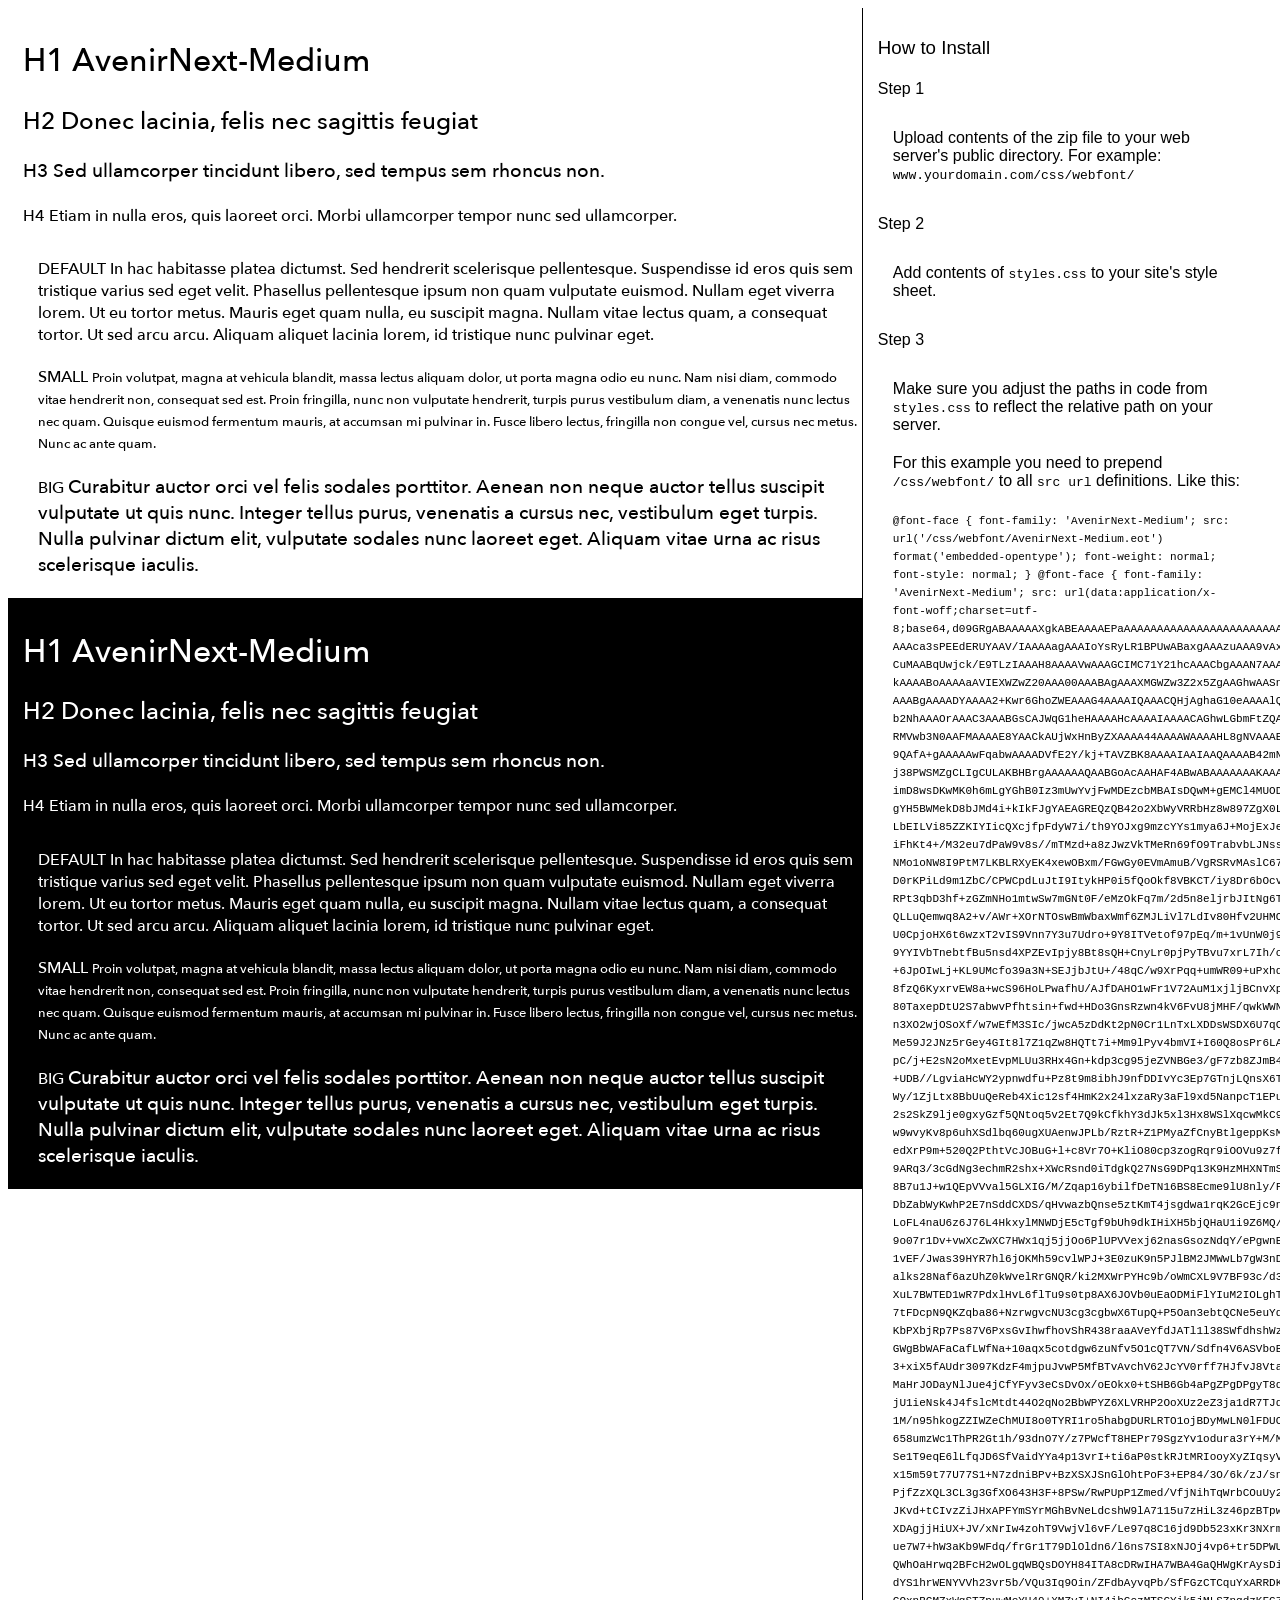
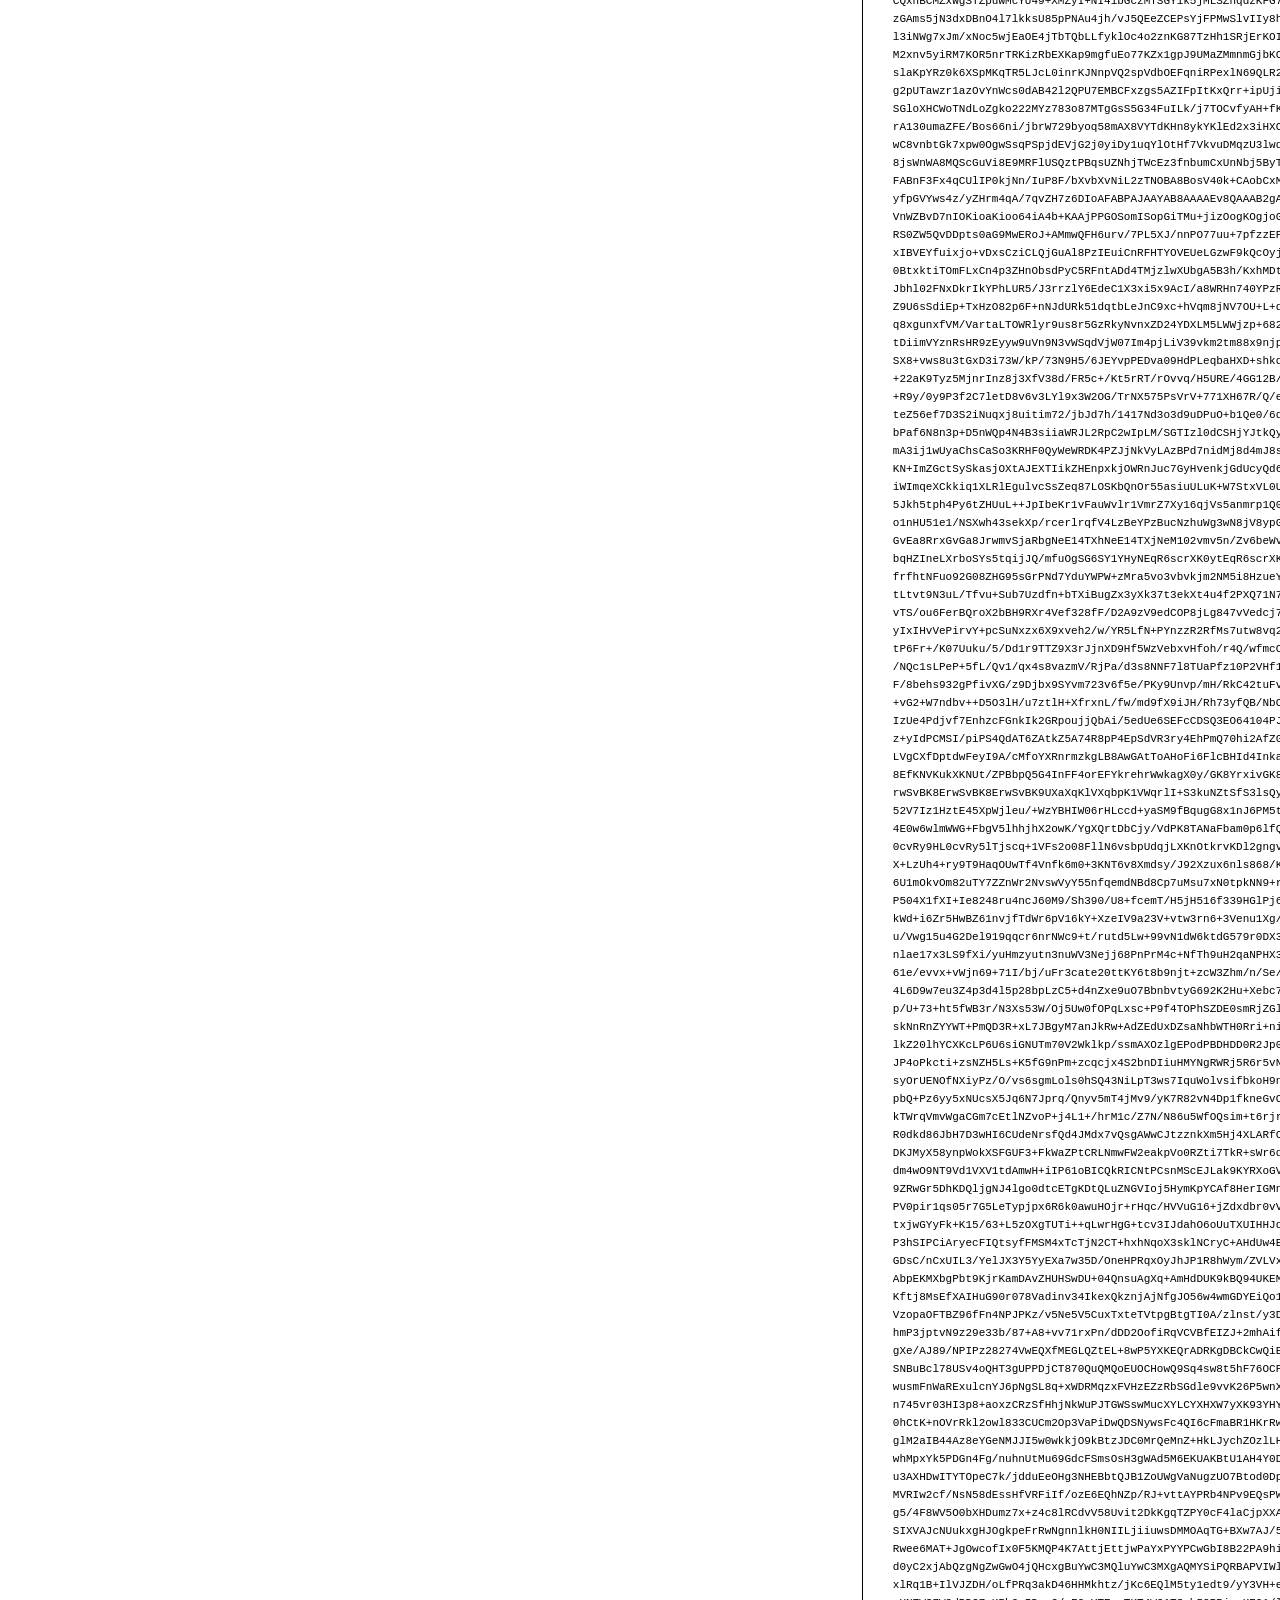
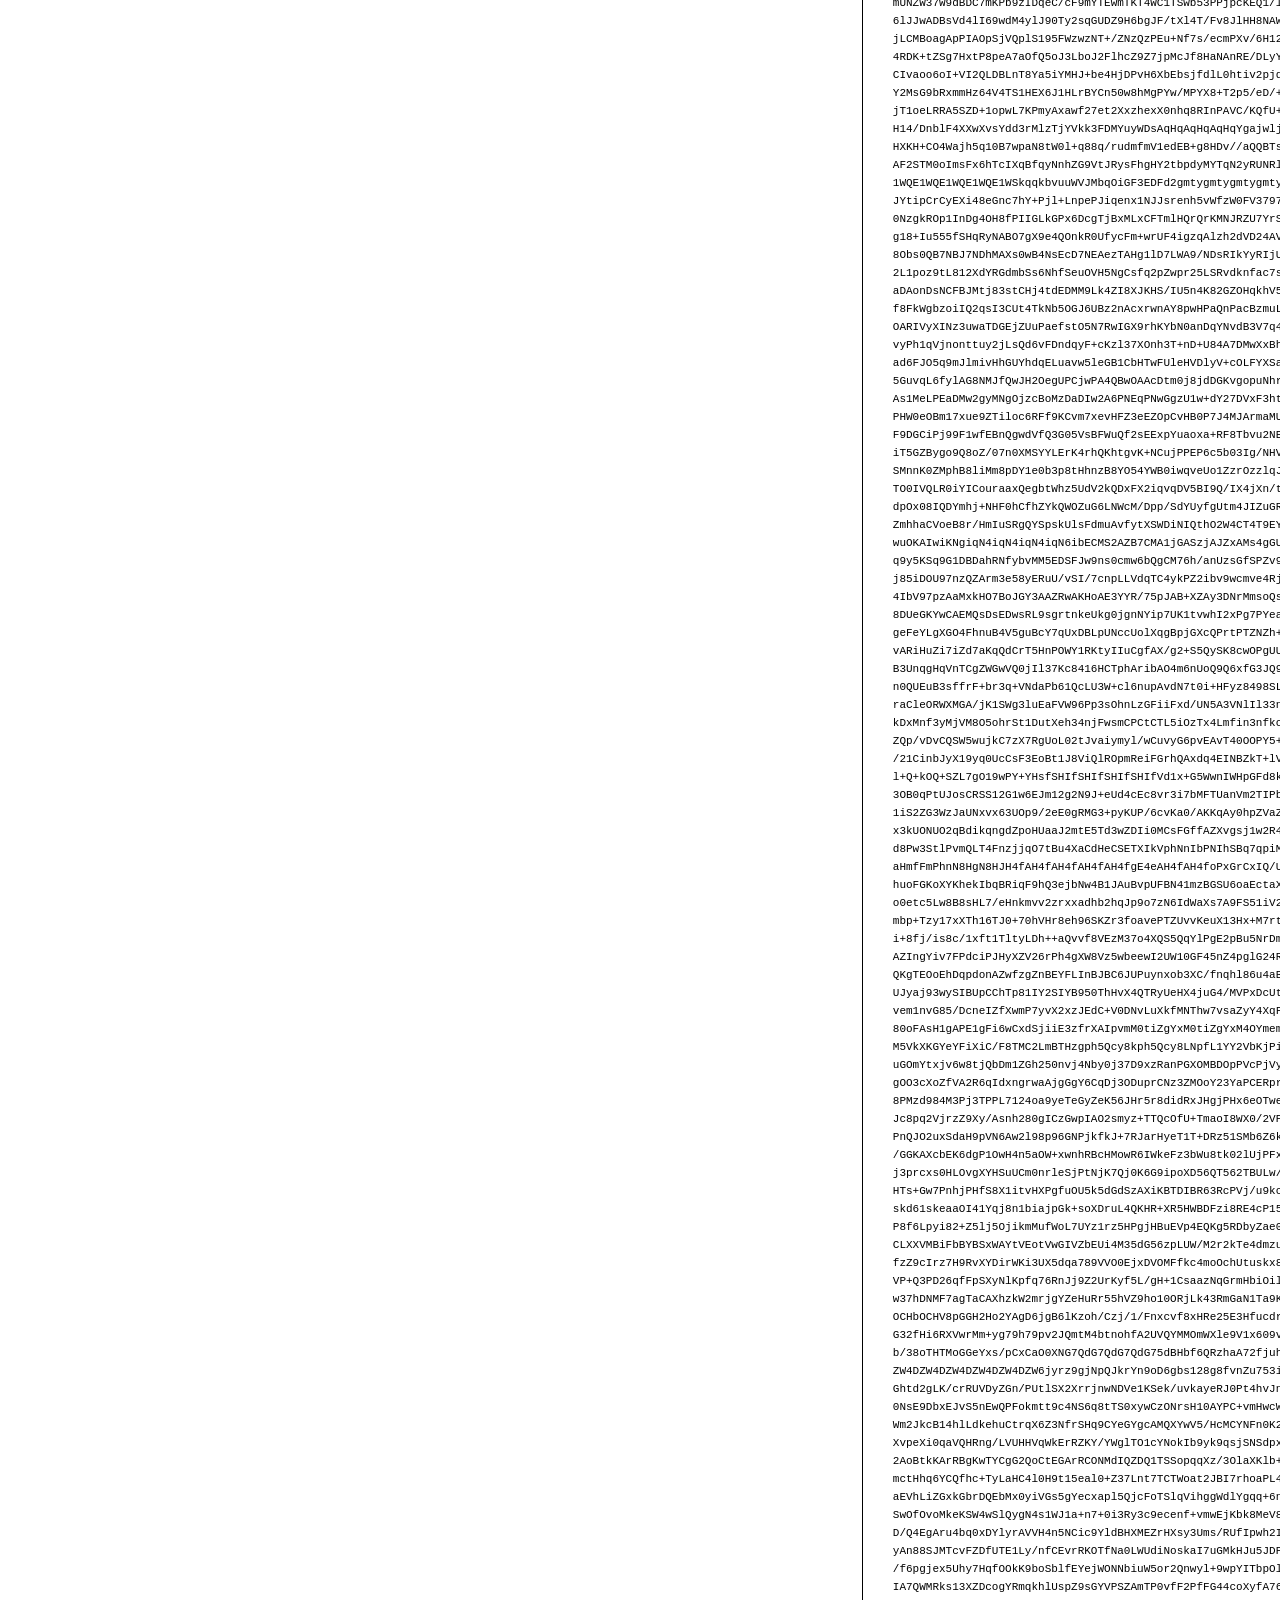
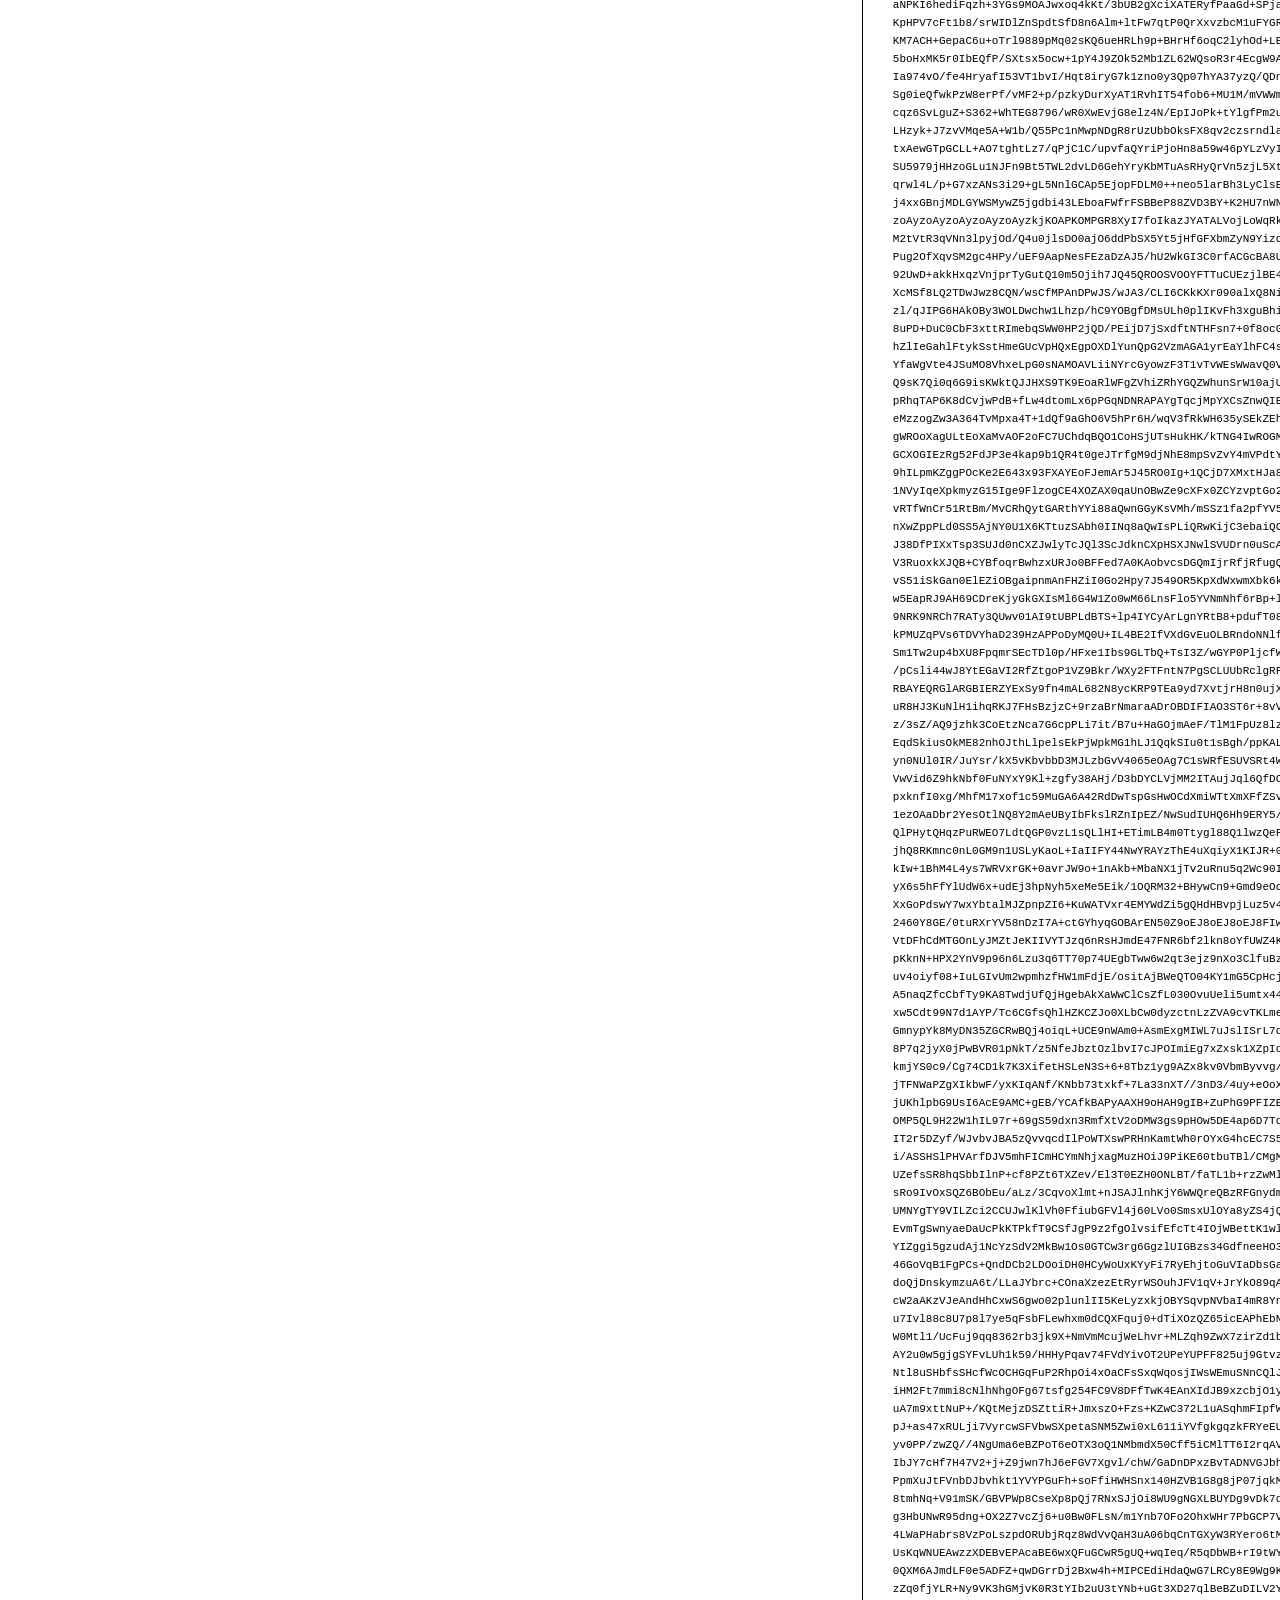
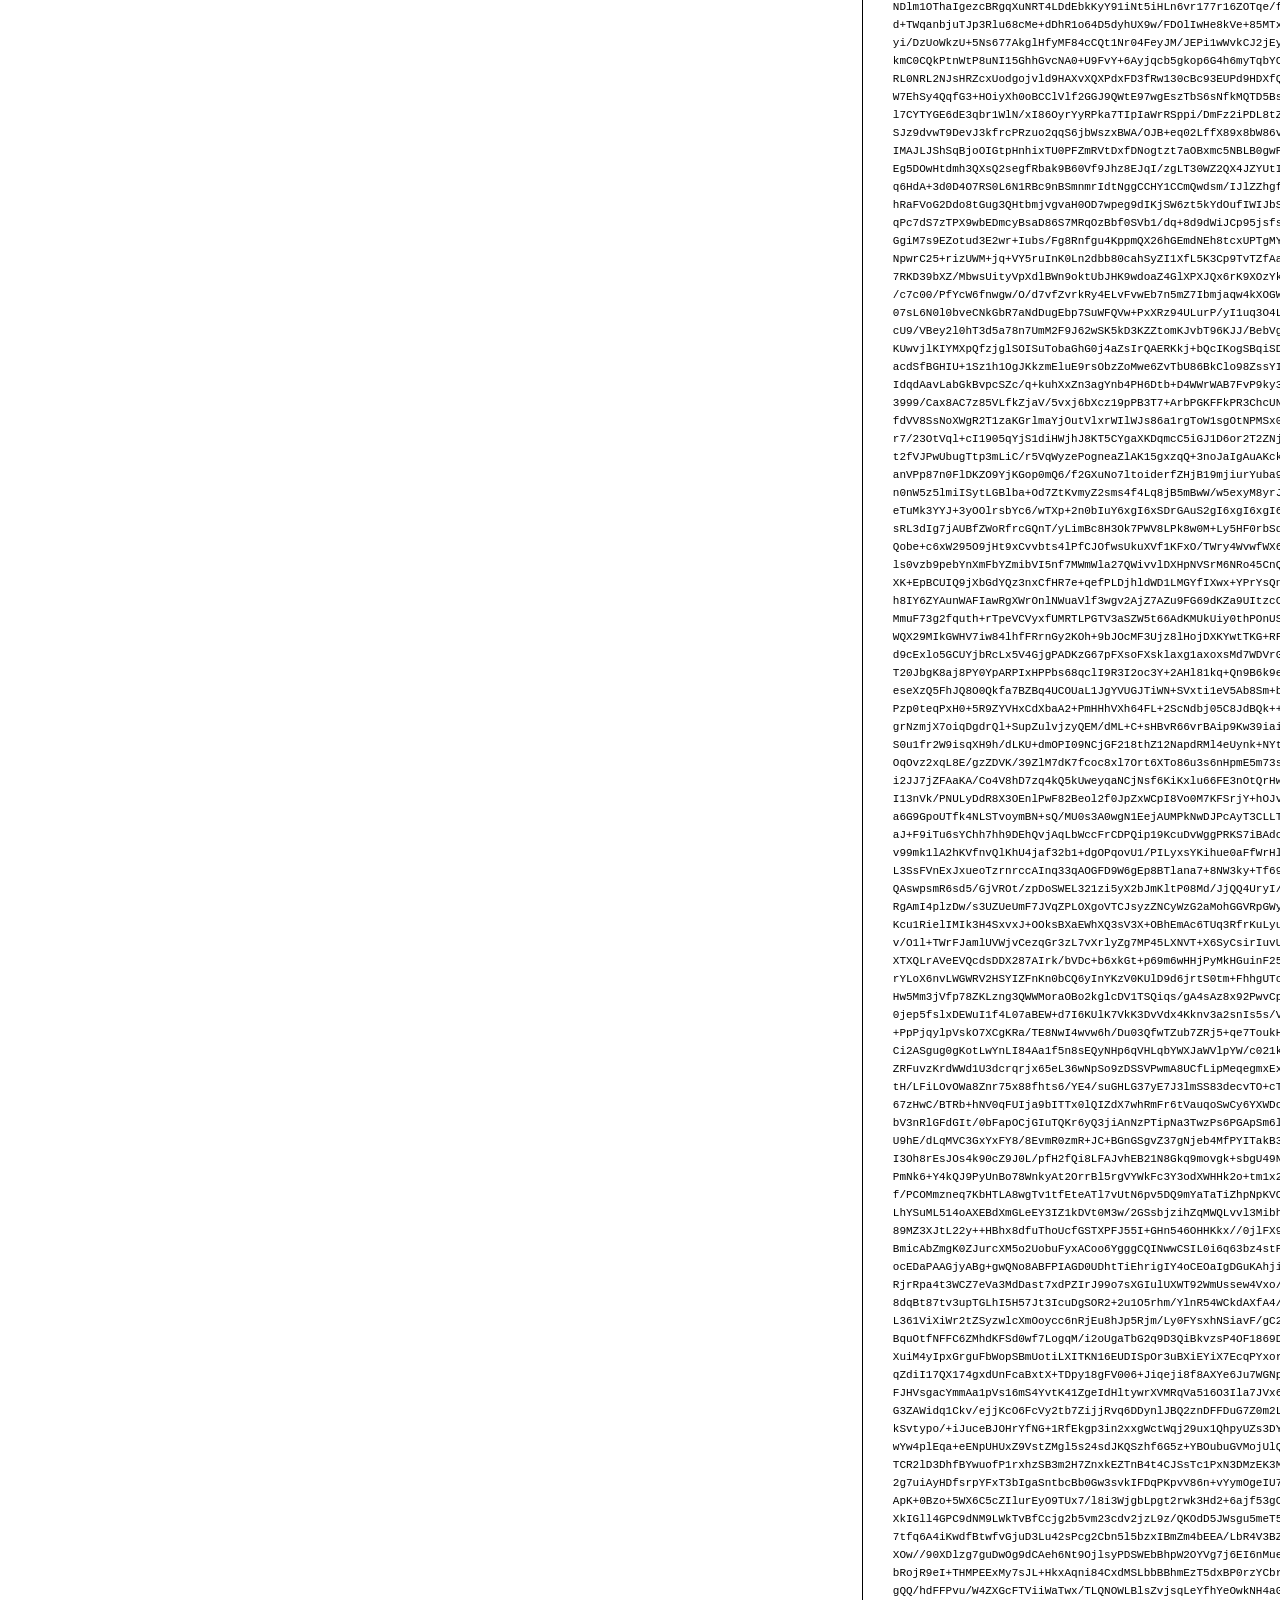
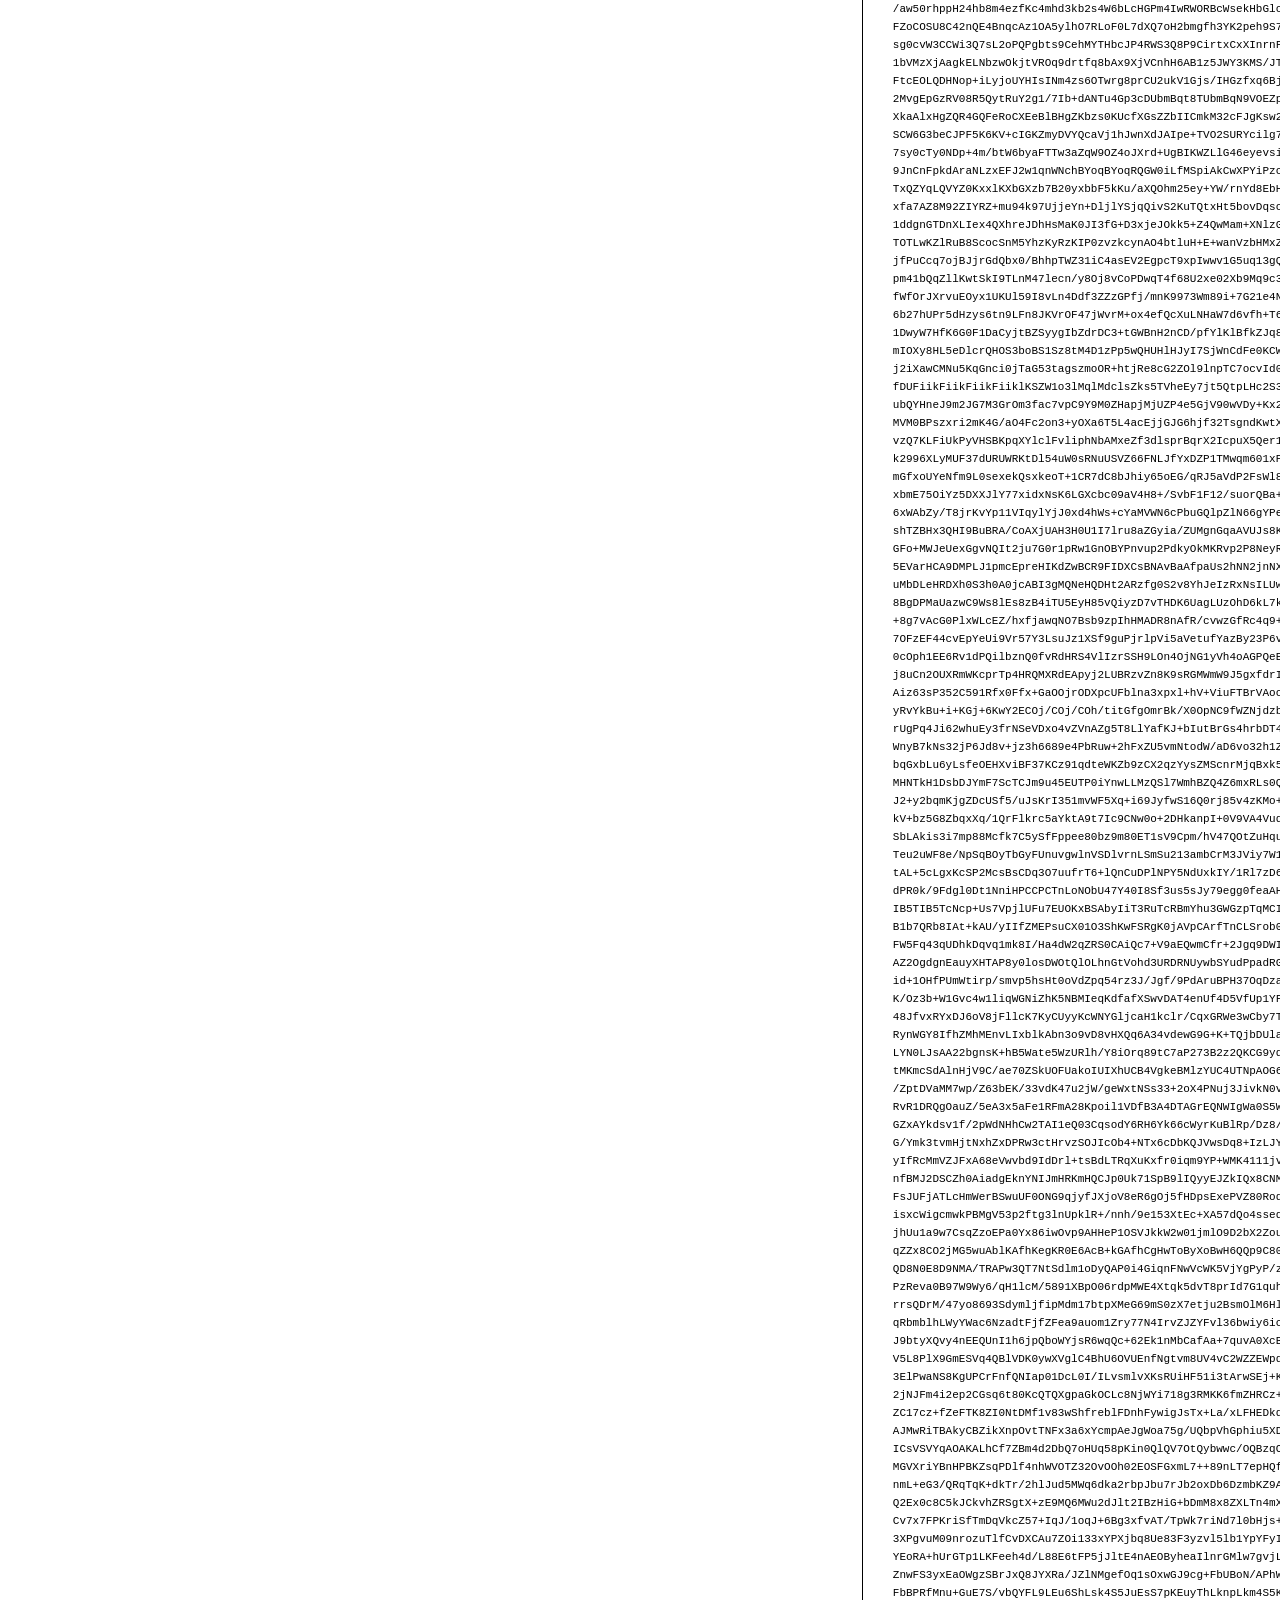
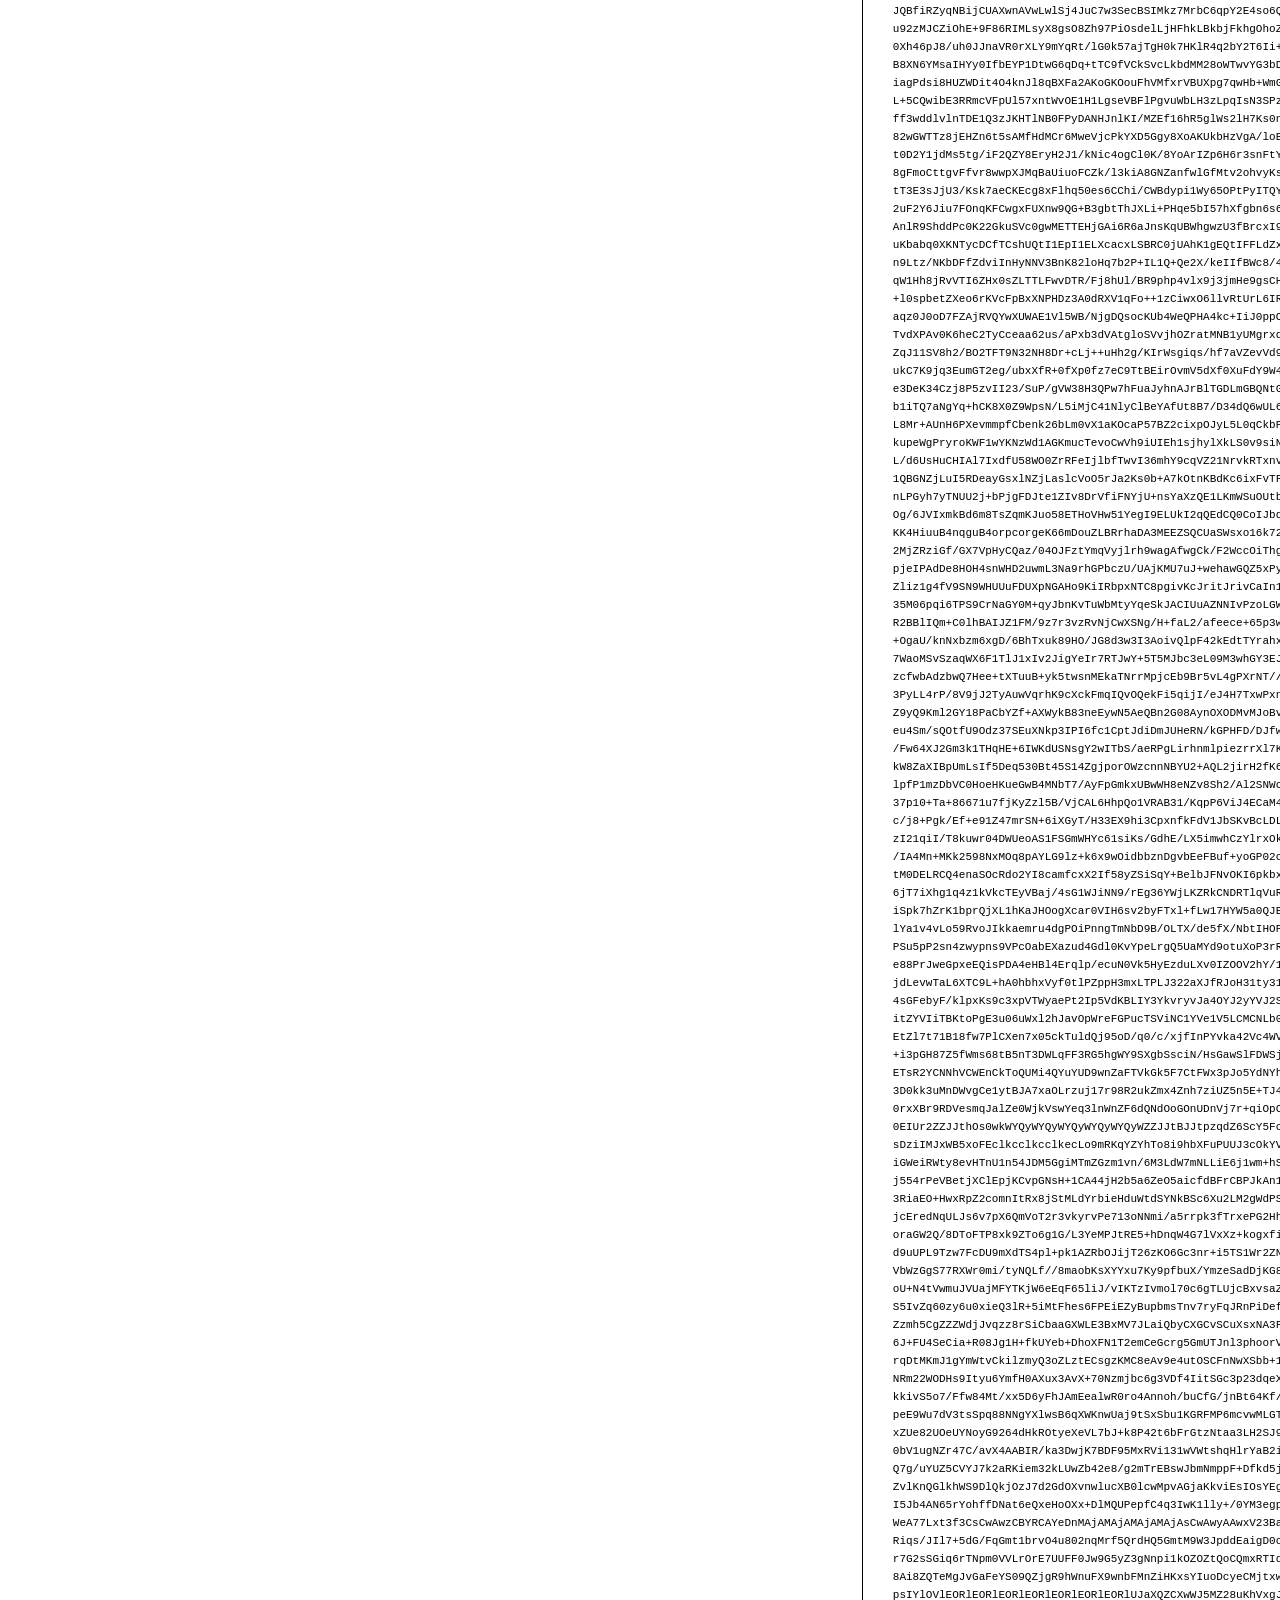
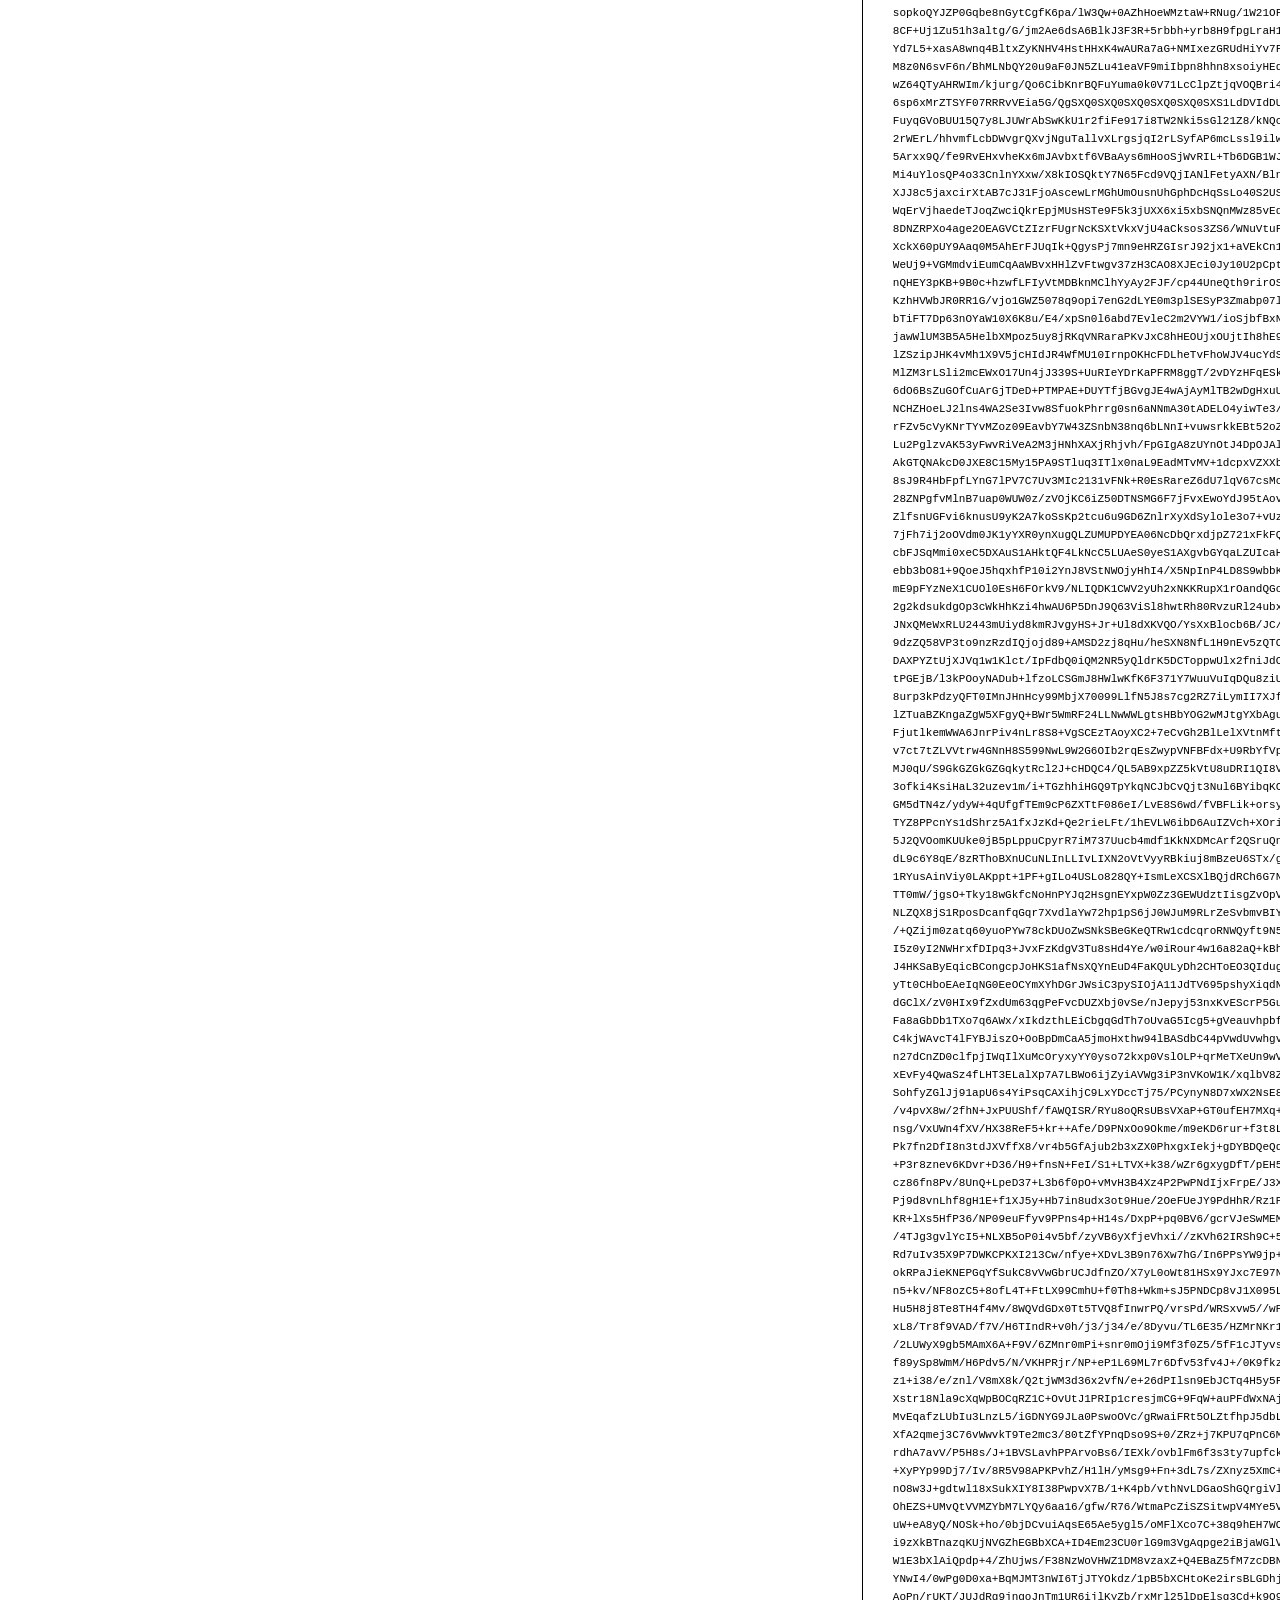
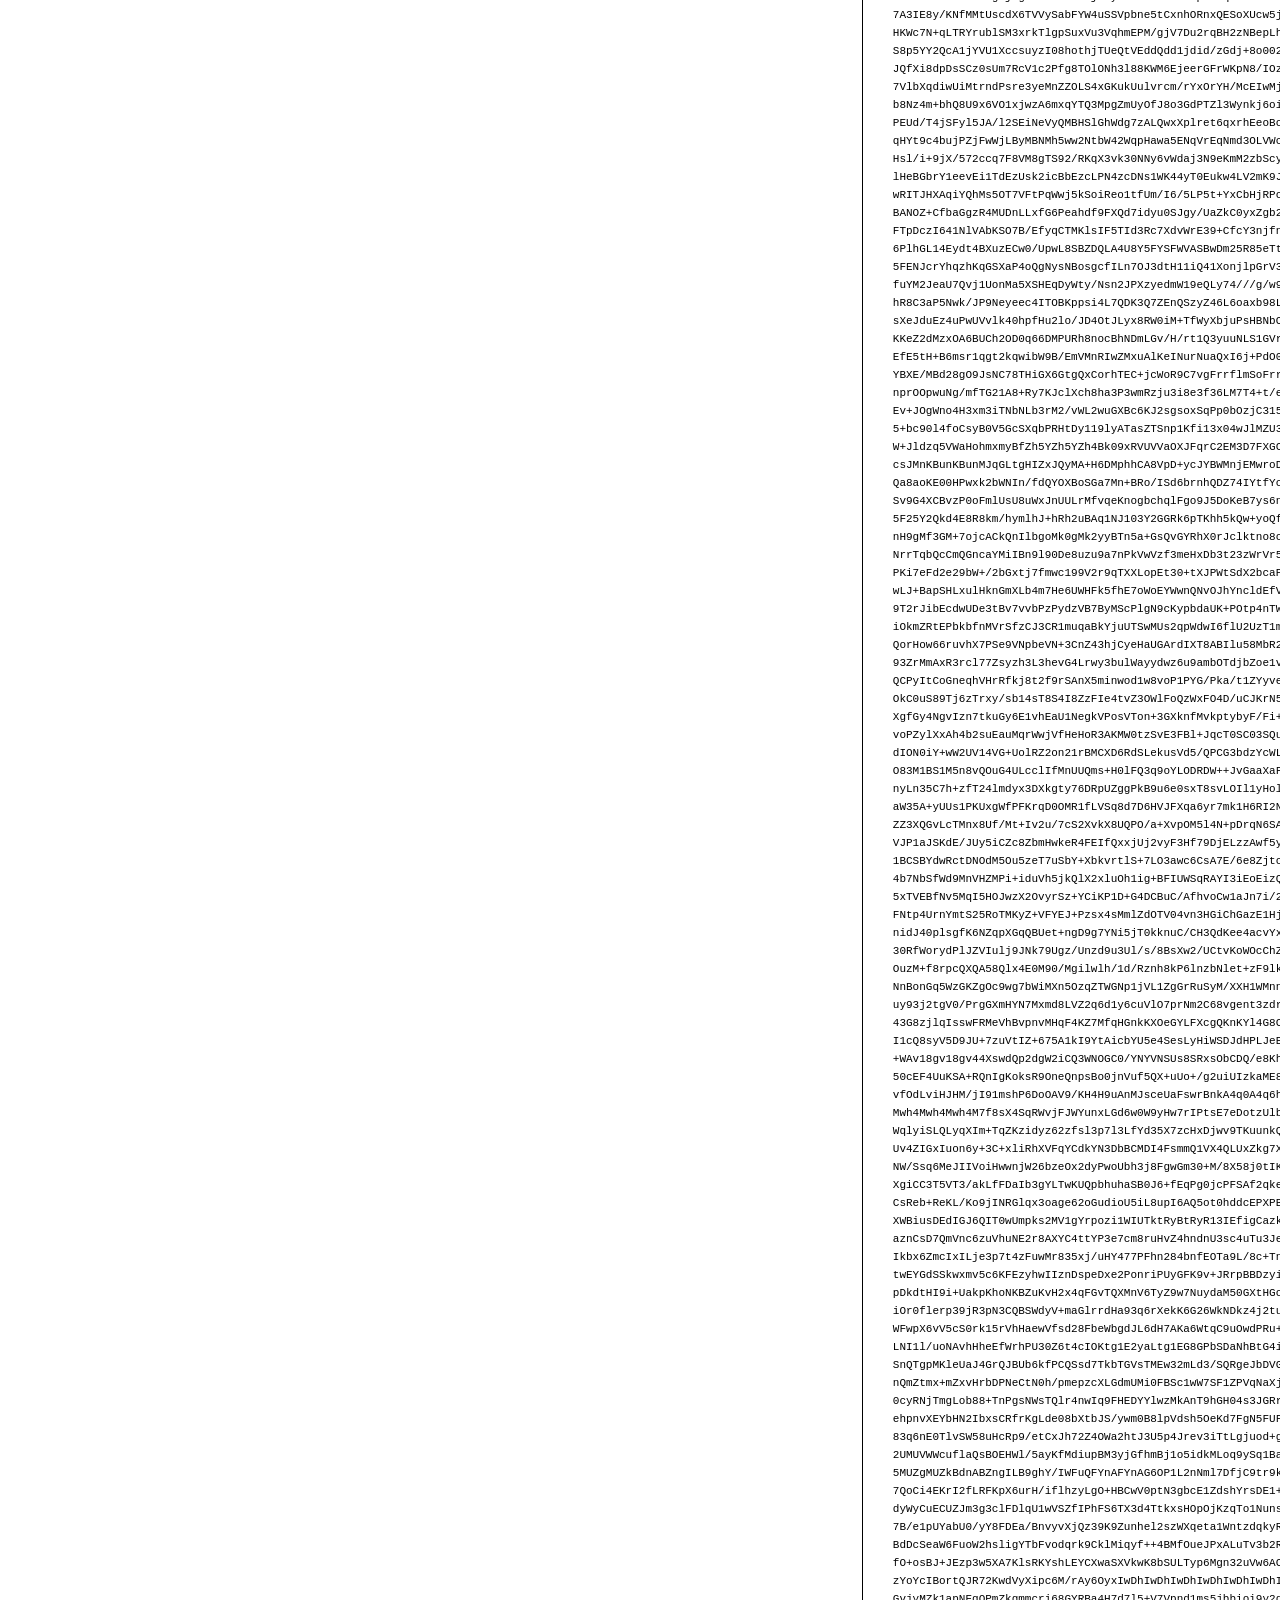
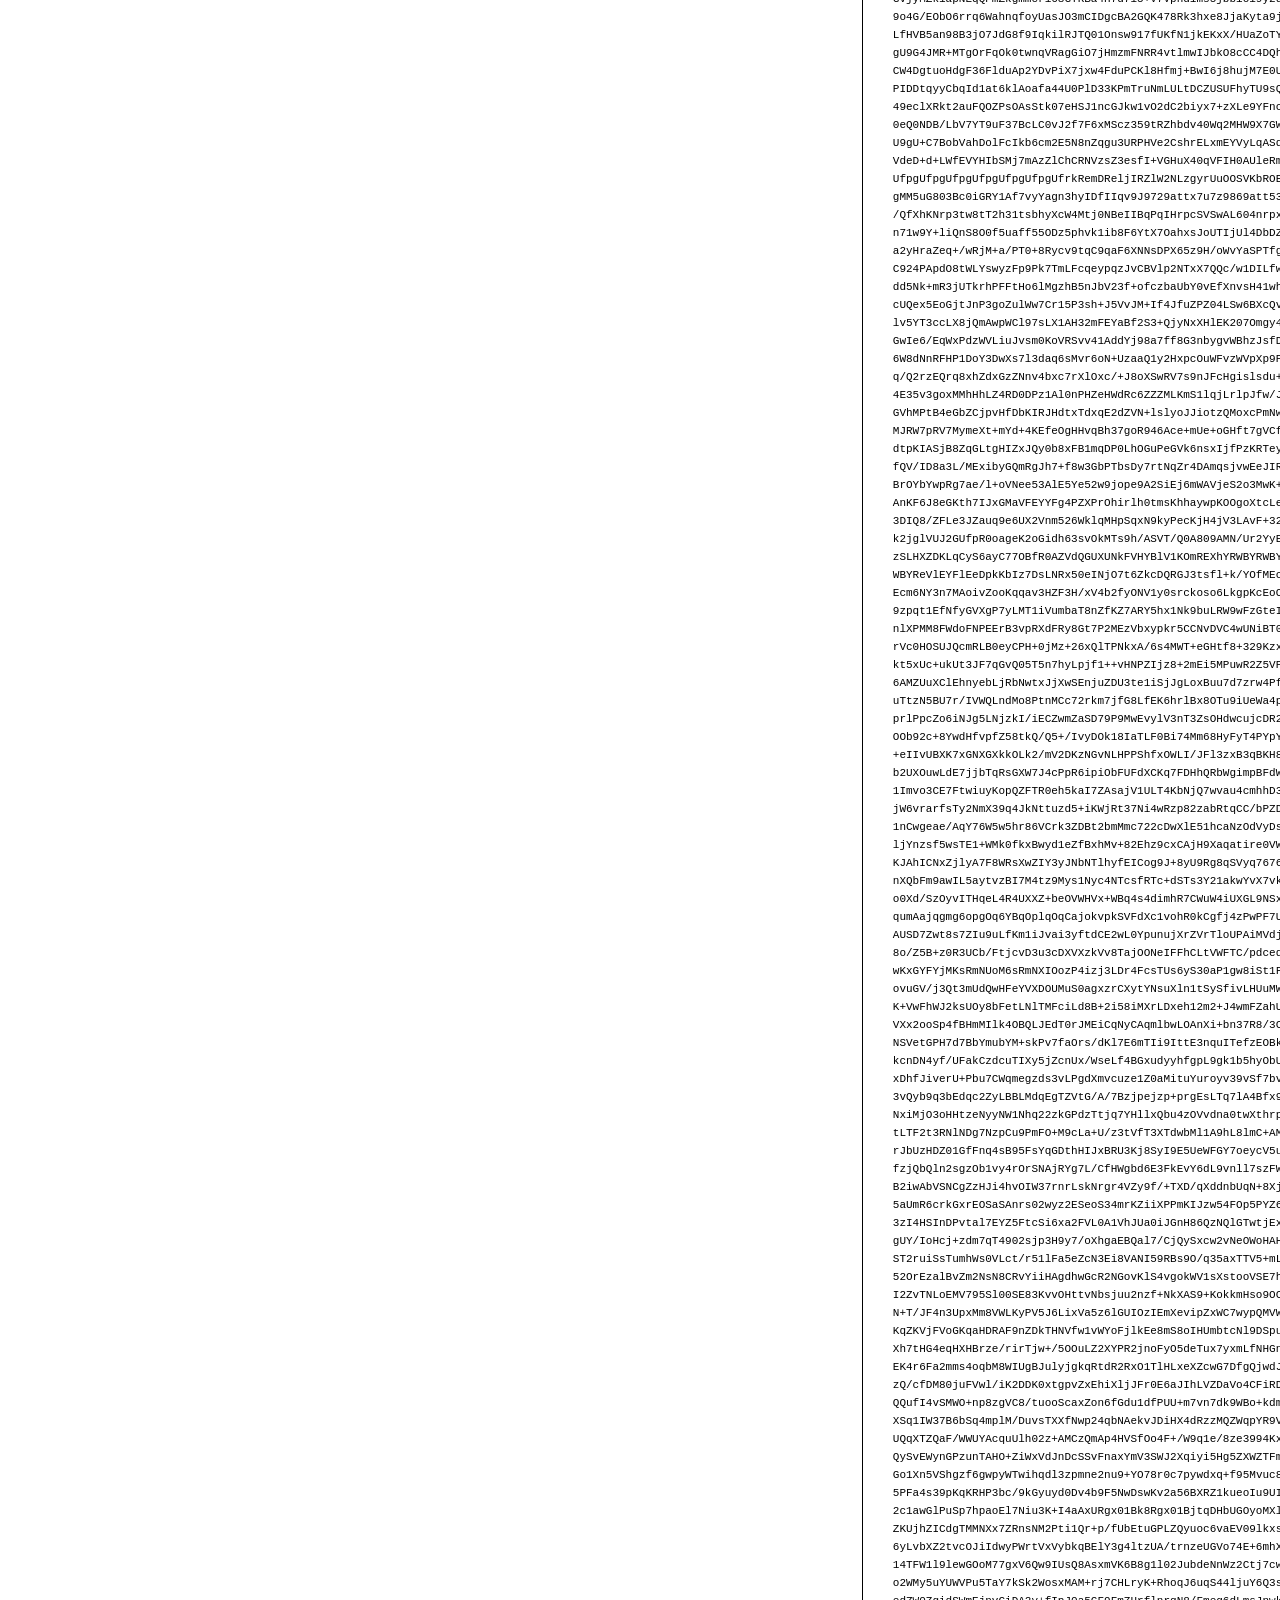
<file: fonts/preview.html>
<!DOCTYPE html>
<html>
<head>
<title>
AvenirNext-Medium
 - Web font preview
</title>
<style type='text/css'>

@font-face {
  font-family: 'AvenirNext-Medium';
  src: url('AvenirNext-Medium.eot') format('embedded-opentype');
  font-weight: normal;
  font-style: normal;
}

@font-face {
  font-family: 'AvenirNext-Medium';
  src:  url([data-uri]) format('woff'), url('AvenirNext-Medium.ttf')  format('truetype'), url('AvenirNext-Medium.svg#AvenirNext-Medium') format('svg');
  font-weight: normal;
  font-style: normal;
}



body { font-family: 'AvenirNext-Medium' !important; }
h1, h2, h3, h4 { font-weight: normal; }
.reg { color:black; background:white; }
.inverse { color:white; background:black; }
div { padding: 10px 15px; }
.right { background:white; width:30%; float: right; font-family: sans-serif; border: 1px solid black; border-width: 0 0 1px 1px;}
</style>
</head>
<body>
<div class='right'>
<h3>How to Install</h3>
<h4>Step 1</h4>
<div>
Upload contents of the zip file to your web server's public directory. For example:
<code>www.yourdomain.com/css/webfont/</code>
</div>
<h4>Step 2</h4>
<div>
Add contents of
<code>styles.css</code>
to your site's style sheet.
</div>
<h4>Step 3</h4>
<div>
Make sure you adjust the paths in code from
<code>styles.css</code>
to reflect the relative path on your server.
</div>
<div>
For this example you need to prepend
<code>/css/webfont/</code>
to all
<code>src url</code>
definitions. Like this:
</div>
<div>
<code style='font-size:11px;'>@font-face {
  font-family: 'AvenirNext-Medium';
  src: url('/css/webfont/AvenirNext-Medium.eot') format('embedded-opentype');
  font-weight: normal;
  font-style: normal;
}

@font-face {
  font-family: 'AvenirNext-Medium';
  src:  url([data-uri]) format('woff'), url('/css/webfont/AvenirNext-Medium.ttf')  format('truetype'), url('/css/webfont/AvenirNext-Medium.svg#AvenirNext-Medium') format('svg');
  font-weight: normal;
  font-style: normal;
}</code>
</div>
</div>
<div class='reg'>
<h1>
H1
AvenirNext-Medium
</h1>
<h2>
H2
Donec lacinia, felis nec sagittis feugiat
</h2>
<h3>
H3
Sed ullamcorper tincidunt libero, sed tempus sem rhoncus non.
</h3>
<h4>
H4
Etiam in nulla eros, quis laoreet orci. Morbi ullamcorper tempor nunc sed ullamcorper.
</h4>
<div>
DEFAULT
In hac habitasse platea dictumst. Sed hendrerit scelerisque pellentesque. Suspendisse id eros quis sem tristique varius sed eget velit. Phasellus pellentesque ipsum non quam vulputate euismod. Nullam eget viverra lorem. Ut eu tortor metus. Mauris eget quam nulla, eu suscipit magna. Nullam vitae lectus quam, a consequat tortor. Ut sed arcu arcu. Aliquam aliquet lacinia lorem, id tristique nunc pulvinar eget.
</div>
<div>
SMALL
<small>
Proin volutpat, magna at vehicula blandit, massa lectus aliquam dolor, ut porta magna odio eu nunc. Nam nisi diam, commodo vitae hendrerit non, consequat sed est. Proin fringilla, nunc non vulputate hendrerit, turpis purus vestibulum diam, a venenatis nunc lectus nec quam. Quisque euismod fermentum mauris, at accumsan mi pulvinar in. Fusce libero lectus, fringilla non congue vel, cursus nec metus. Nunc ac ante quam.
</small>
</div>
<div>
BIG
<big>
Curabitur auctor orci vel felis sodales porttitor. Aenean non neque auctor tellus suscipit vulputate ut quis nunc. Integer tellus purus, venenatis a cursus nec, vestibulum eget turpis. Nulla pulvinar dictum elit, vulputate sodales nunc laoreet eget. Aliquam vitae urna ac risus scelerisque iaculis.
</big>
</div>

</div>
<div class='inverse'>
<h1>
H1
AvenirNext-Medium
</h1>
<h2>
H2
Donec lacinia, felis nec sagittis feugiat
</h2>
<h3>
H3
Sed ullamcorper tincidunt libero, sed tempus sem rhoncus non.
</h3>
<h4>
H4
Etiam in nulla eros, quis laoreet orci. Morbi ullamcorper tempor nunc sed ullamcorper.
</h4>
<div>
DEFAULT
In hac habitasse platea dictumst. Sed hendrerit scelerisque pellentesque. Suspendisse id eros quis sem tristique varius sed eget velit. Phasellus pellentesque ipsum non quam vulputate euismod. Nullam eget viverra lorem. Ut eu tortor metus. Mauris eget quam nulla, eu suscipit magna. Nullam vitae lectus quam, a consequat tortor. Ut sed arcu arcu. Aliquam aliquet lacinia lorem, id tristique nunc pulvinar eget.
</div>
<div>
SMALL
<small>
Proin volutpat, magna at vehicula blandit, massa lectus aliquam dolor, ut porta magna odio eu nunc. Nam nisi diam, commodo vitae hendrerit non, consequat sed est. Proin fringilla, nunc non vulputate hendrerit, turpis purus vestibulum diam, a venenatis nunc lectus nec quam. Quisque euismod fermentum mauris, at accumsan mi pulvinar in. Fusce libero lectus, fringilla non congue vel, cursus nec metus. Nunc ac ante quam.
</small>
</div>
<div>
BIG
<big>
Curabitur auctor orci vel felis sodales porttitor. Aenean non neque auctor tellus suscipit vulputate ut quis nunc. Integer tellus purus, venenatis a cursus nec, vestibulum eget turpis. Nulla pulvinar dictum elit, vulputate sodales nunc laoreet eget. Aliquam vitae urna ac risus scelerisque iaculis.
</big>
</div>

</div>
</body>
</html>
</file>
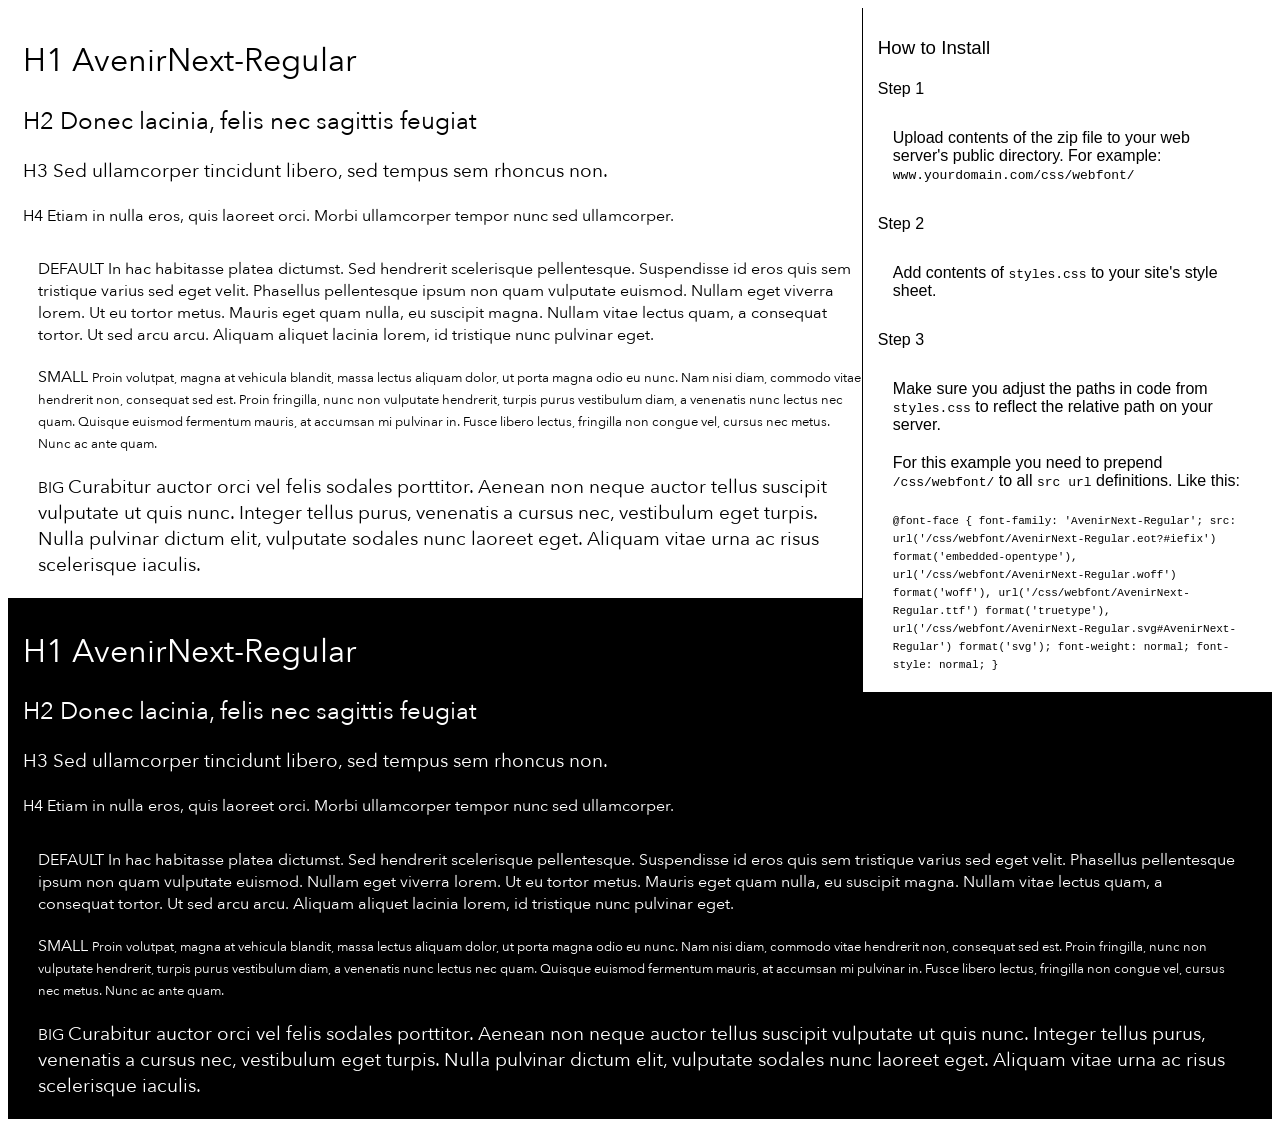
<file: fonts/AvenirNext-Regular/preview.html>
<!DOCTYPE html>
<html>
<head>
<title>
AvenirNext-Regular
 - Web font preview
</title>
<style type='text/css'>

@font-face {
  font-family: 'AvenirNext-Regular';
  src: url('AvenirNext-Regular.eot?#iefix') format('embedded-opentype'),  url('AvenirNext-Regular.woff') format('woff'), url('AvenirNext-Regular.ttf')  format('truetype'), url('AvenirNext-Regular.svg#AvenirNext-Regular') format('svg');
  font-weight: normal;
  font-style: normal;
}

body { font-family: 'AvenirNext-Regular' !important; }
h1, h2, h3, h4 { font-weight: normal; }
.reg { color:black; background:white; }
.inverse { color:white; background:black; }
div { padding: 10px 15px; }
.right { background:white; width:30%; float: right; font-family: sans-serif; border: 1px solid black; border-width: 0 0 1px 1px;}
</style>
</head>
<body>
<div class='right'>
<h3>How to Install</h3>
<h4>Step 1</h4>
<div>
Upload contents of the zip file to your web server's public directory. For example:
<code>www.yourdomain.com/css/webfont/</code>
</div>
<h4>Step 2</h4>
<div>
Add contents of
<code>styles.css</code>
to your site's style sheet.
</div>
<h4>Step 3</h4>
<div>
Make sure you adjust the paths in code from
<code>styles.css</code>
to reflect the relative path on your server.
</div>
<div>
For this example you need to prepend
<code>/css/webfont/</code>
to all
<code>src url</code>
definitions. Like this:
</div>
<div>
<code style='font-size:11px;'>@font-face {
  font-family: 'AvenirNext-Regular';
  src: url('/css/webfont/AvenirNext-Regular.eot?#iefix') format('embedded-opentype'),  url('/css/webfont/AvenirNext-Regular.woff') format('woff'), url('/css/webfont/AvenirNext-Regular.ttf')  format('truetype'), url('/css/webfont/AvenirNext-Regular.svg#AvenirNext-Regular') format('svg');
  font-weight: normal;
  font-style: normal;
}</code>
</div>
</div>
<div class='reg'>
<h1>
H1
AvenirNext-Regular
</h1>
<h2>
H2
Donec lacinia, felis nec sagittis feugiat
</h2>
<h3>
H3
Sed ullamcorper tincidunt libero, sed tempus sem rhoncus non.
</h3>
<h4>
H4
Etiam in nulla eros, quis laoreet orci. Morbi ullamcorper tempor nunc sed ullamcorper.
</h4>
<div>
DEFAULT
In hac habitasse platea dictumst. Sed hendrerit scelerisque pellentesque. Suspendisse id eros quis sem tristique varius sed eget velit. Phasellus pellentesque ipsum non quam vulputate euismod. Nullam eget viverra lorem. Ut eu tortor metus. Mauris eget quam nulla, eu suscipit magna. Nullam vitae lectus quam, a consequat tortor. Ut sed arcu arcu. Aliquam aliquet lacinia lorem, id tristique nunc pulvinar eget.
</div>
<div>
SMALL
<small>
Proin volutpat, magna at vehicula blandit, massa lectus aliquam dolor, ut porta magna odio eu nunc. Nam nisi diam, commodo vitae hendrerit non, consequat sed est. Proin fringilla, nunc non vulputate hendrerit, turpis purus vestibulum diam, a venenatis nunc lectus nec quam. Quisque euismod fermentum mauris, at accumsan mi pulvinar in. Fusce libero lectus, fringilla non congue vel, cursus nec metus. Nunc ac ante quam.
</small>
</div>
<div>
BIG
<big>
Curabitur auctor orci vel felis sodales porttitor. Aenean non neque auctor tellus suscipit vulputate ut quis nunc. Integer tellus purus, venenatis a cursus nec, vestibulum eget turpis. Nulla pulvinar dictum elit, vulputate sodales nunc laoreet eget. Aliquam vitae urna ac risus scelerisque iaculis.
</big>
</div>

</div>
<div class='inverse'>
<h1>
H1
AvenirNext-Regular
</h1>
<h2>
H2
Donec lacinia, felis nec sagittis feugiat
</h2>
<h3>
H3
Sed ullamcorper tincidunt libero, sed tempus sem rhoncus non.
</h3>
<h4>
H4
Etiam in nulla eros, quis laoreet orci. Morbi ullamcorper tempor nunc sed ullamcorper.
</h4>
<div>
DEFAULT
In hac habitasse platea dictumst. Sed hendrerit scelerisque pellentesque. Suspendisse id eros quis sem tristique varius sed eget velit. Phasellus pellentesque ipsum non quam vulputate euismod. Nullam eget viverra lorem. Ut eu tortor metus. Mauris eget quam nulla, eu suscipit magna. Nullam vitae lectus quam, a consequat tortor. Ut sed arcu arcu. Aliquam aliquet lacinia lorem, id tristique nunc pulvinar eget.
</div>
<div>
SMALL
<small>
Proin volutpat, magna at vehicula blandit, massa lectus aliquam dolor, ut porta magna odio eu nunc. Nam nisi diam, commodo vitae hendrerit non, consequat sed est. Proin fringilla, nunc non vulputate hendrerit, turpis purus vestibulum diam, a venenatis nunc lectus nec quam. Quisque euismod fermentum mauris, at accumsan mi pulvinar in. Fusce libero lectus, fringilla non congue vel, cursus nec metus. Nunc ac ante quam.
</small>
</div>
<div>
BIG
<big>
Curabitur auctor orci vel felis sodales porttitor. Aenean non neque auctor tellus suscipit vulputate ut quis nunc. Integer tellus purus, venenatis a cursus nec, vestibulum eget turpis. Nulla pulvinar dictum elit, vulputate sodales nunc laoreet eget. Aliquam vitae urna ac risus scelerisque iaculis.
</big>
</div>

</div>
</body>
</html>
</file>
